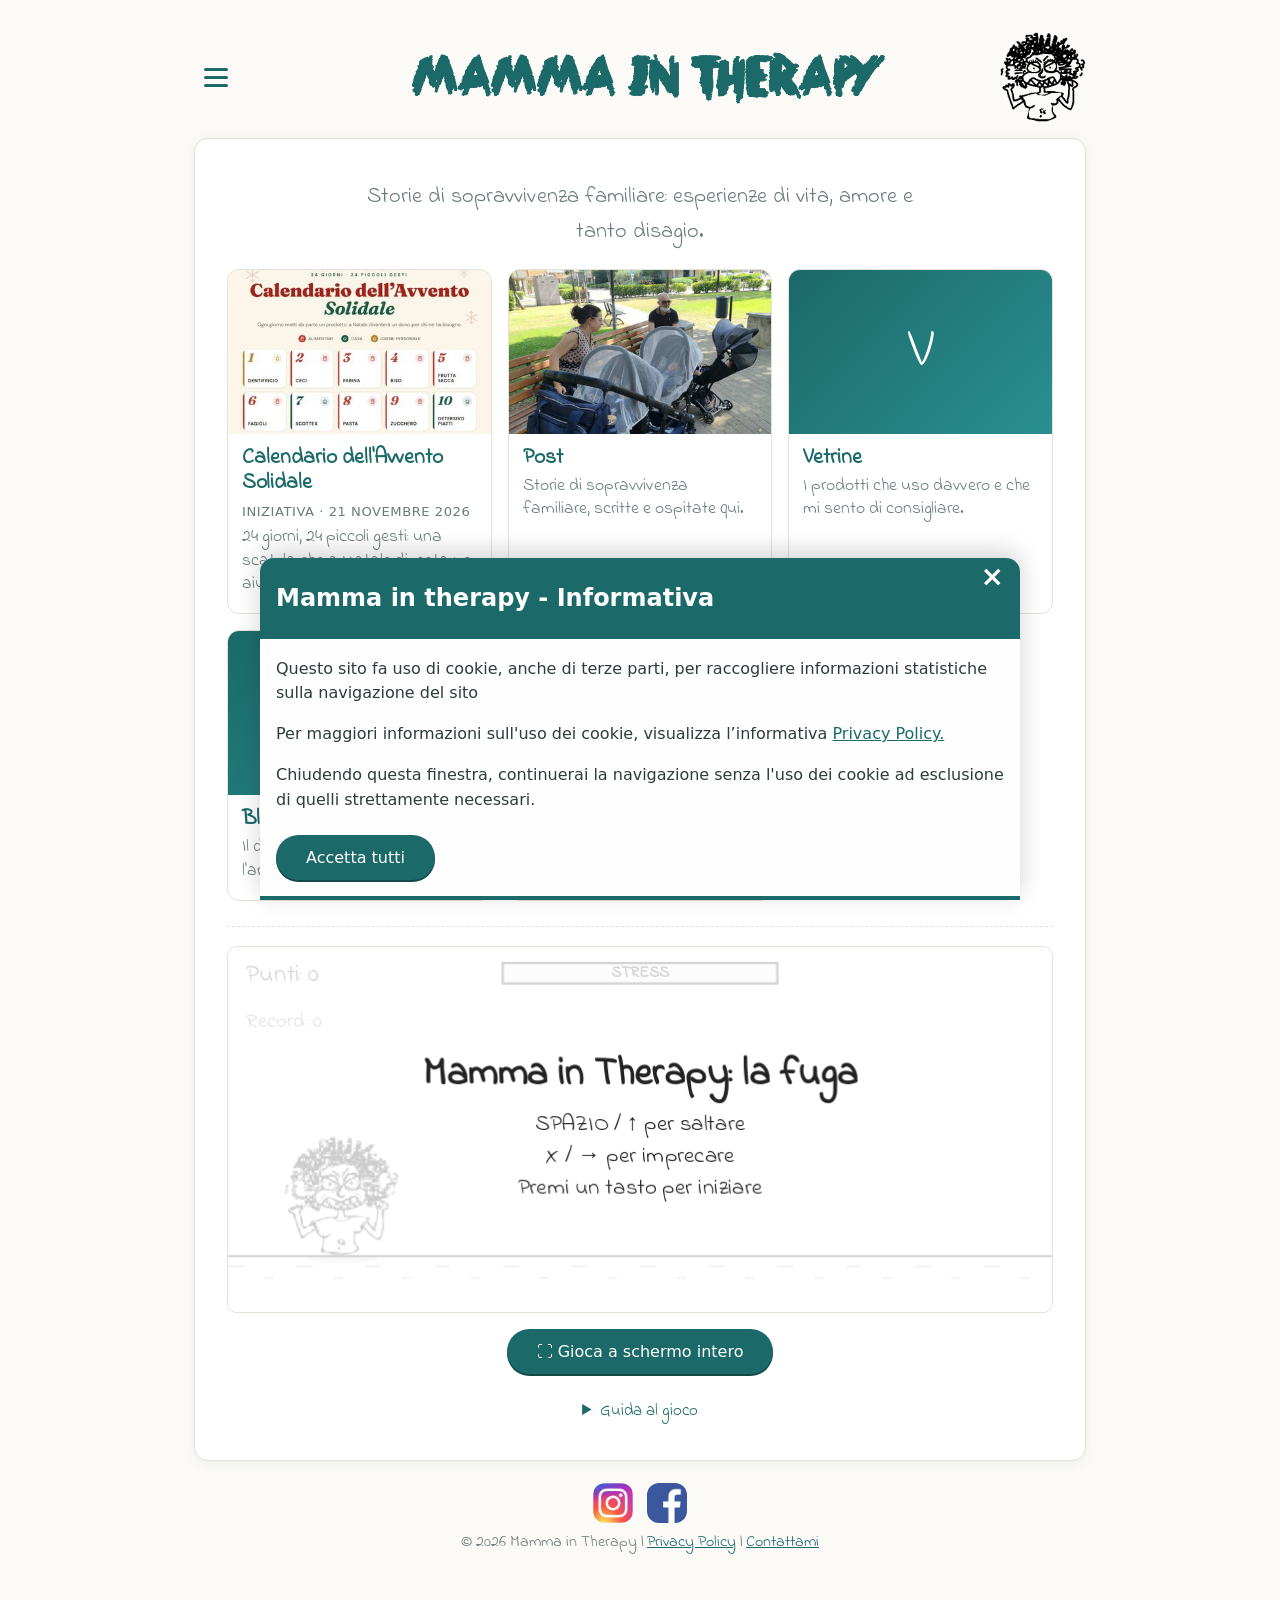
<file: index.html>
<!doctype html>

<html lang="it">
<head>
  <meta charset="utf-8">
  <meta name="viewport" content="width=device-width, initial-scale=1">

  <title>mammaintherapy - Home Page</title>
  <meta name="description" content="Storie di sopravvivenza familiare: esperienze di vita, amore e tanto disagio">
  <meta name="author" content="Beatrice Santucci">
  <meta name="theme-color" content="#1b6969">

  <meta property="og:title" content="mammaintherapy - Home Page">
  <meta property="og:type" content="website">
  <meta property="og:url" content="https://mammaintherapy.it/">
  <meta property="og:description" content="Storie di sopravvivenza familiare: esperienze di vita, amore e tanto disagio">
  <meta property="og:image" content="https://mammaintherapy.it/img/logo-250.png">

  <link rel="icon" href="/favicon.ico">

  <link rel="preconnect" href="https://fonts.googleapis.com">
  <link rel="preconnect" href="https://fonts.gstatic.com" crossorigin>
  <link rel="preload" href="css/ThinkNothing.woff2" as="font" type="font/woff2" crossorigin>
  <link href="https://fonts.googleapis.com/css2?family=Indie+Flower&amp;display=swap" rel="stylesheet">
  <link href="css/style.css" rel="stylesheet">
  <script src="js/mit.js" defer></script>
  <script src="js/game_v3.js" defer></script>
</head>
<body>

<div class="wrapper homepage">
  <header class="main-head">
    <nav class="main-nav" aria-label="Menu principale">
      <details class="menu">
        <summary aria-label="Apri il menu" title="Menu"><span class="menu-icon"></span></summary>
        <ul class="menu-list">
          <li><a href="/" aria-current="page">Home</a></li>
          <li><a href="/vetrine.html">Vetrine</a></li>
          <li><a href="https://blog.mammaintherapy.it/">Blog</a></li>
          <li><a href="/post.html">Post</a></li>
          <li><a href="/iniziative.html">Iniziative</a></li>
          <li><a href="/about-me.html">About me</a></li>
        </ul>
      </details>
    </nav>
    <h1><a href="/">MAMMA IN THERAPY</a></h1>
    <img class="head-logo" src="img/logo-250.png" width="86" height="90" alt="Logo Mamma in therapy">
  </header>

  <main class="content">
    <p class="lead section-intro">Storie di sopravvivenza familiare: esperienze di vita, amore e tanto disagio.</p>

    <ul class="cards">
      <li>
      <a class="card" href="/articles/20261121_calendario_avvento.html">
        <img class="card-cover" src="img/articles/20261121_calendario_avvento-400.jpg" width="400" height="250" alt="Calendario dell'Avvento Solidale" loading="lazy">
        <div class="card-body">
          <h3 class="card-title">Calendario dell'Avvento Solidale</h3>
        <p class="card-meta">Iniziativa · 21 Novembre 2026</p>
          <p class="card-text">24 giorni, 24 piccoli gesti: una scatola che a Natale diventa un aiuto concreto.</p>
        </div>
      </a>
      </li>
      <li>
      <a class="card" href="/post.html">
        <img class="card-cover" src="img/articles/i-nuovi-noi-400.jpg" width="400" height="250" alt="I nuovi Noi" loading="lazy">
        <div class="card-body">
          <h3 class="card-title">Post</h3>
          <p class="card-text">Storie di sopravvivenza familiare, scritte e ospitate qui.</p>
        </div>
      </a>
      </li>
      <li>
      <a class="card" href="/vetrine.html">
        <span class="card-cover card-cover--draw" aria-hidden="true">V</span>
        <div class="card-body">
          <h3 class="card-title">Vetrine</h3>
          <p class="card-text">I prodotti che uso davvero e che mi sento di consigliare.</p>
        </div>
      </a>
      </li>
      <li>
      <a class="card" href="https://blog.mammaintherapy.it/" rel="noopener" onclick="goToBlog(); return false;">
        <span class="card-cover card-cover--draw" aria-hidden="true">B</span>
        <div class="card-body">
          <h3 class="card-title">Blog</h3>
          <p class="card-text">Il diario completo, con tutto l'archivio degli anni passati.</p>
        </div>
      </a>
      </li>
      <li>
      <a class="card" href="/about-me.html">
        <img class="card-cover" src="img/articles/about-me-400.jpg" width="400" height="250" alt="Primo piano in bianco e nero degli occhi di Beatrice" loading="lazy">
        <div class="card-body">
          <h3 class="card-title">About me</h3>
          <p class="card-text">Chi sono, come è nato Mamma in Therapy e perché.</p>
        </div>
      </a>
      </li>
    </ul>

    <section class="game" aria-label="Il gioco di Mamma in Therapy">
      <div class="mit-game" id="mit-game">
        <canvas id="mit-runner" width="720" height="320"></canvas>
      </div>
      <p class="game-actions">
        <button type="button" class="button" id="mit-game-open">&#9974; Gioca a schermo intero</button>
      </p>
      <div class="mit-leaderboard" id="mit-lb" hidden>
        <h3 class="mit-lb-title">Classifica</h3>
        <form class="mit-lb-form" id="mit-lb-form" hidden>
          <p class="mit-lb-prompt" id="mit-lb-prompt">Sei in classifica!</p>
          <input type="text" id="mit-lb-nick" maxlength="16" autocomplete="off" placeholder="Il tuo nome" aria-label="Il tuo nome per la classifica">
          <button type="submit" class="button" id="mit-lb-save">Salva</button>
        </form>
        <p class="mit-lb-status" id="mit-lb-status" role="status" aria-live="polite"></p>
        <ol class="mit-lb-list" id="mit-lb-list"></ol>
      </div>
      <details class="game-help">
        <summary>Guida al gioco</summary>
        <p>
          Da fermi: un tasto qualsiasi (o un tocco) per iniziare.<br>
          <strong>SPAZIO</strong> o <strong>&#8593;</strong> per saltare,
          <strong>X</strong> o <strong>&#8594;</strong> per imprecare e abbattere i cartelli
          degli scioperi.<br>
          Da telefono: tocca a sinistra per saltare, a destra per imprecare; a schermo
          intero compaiono i due pulsanti <strong>SALTA</strong> e <strong>IMPRECA</strong>.<br>
          In alto a destra ci sono sempre il tasto di <strong>pausa</strong> (da tastiera
          <strong>P</strong>), che permette di riprendere o uscire, e, a schermo intero,
          quello per tornare alla pagina.
        </p>
        <p>
          Ogni guaio addosso alza la barra dello <strong>stress</strong>: a 100 la partita
          finisce. Virus e stafilococco ti fanno ammalare e per dieci secondi non si salta.
          Ogni trenta secondi arrivano quindici secondi di <strong>ferie</strong>: cocktail,
          birra e libri abbassano lo stress, ma attenzione alla nuvola di pioggia.
        </p>
      </details>
    </section>
  </main>

  <footer class="main-footer">
    <p class="social">
      <a href="https://www.instagram.com/mammaintherapy/" aria-label="Mamma in Therapy su Instagram"><img src="img/instagram.jpeg" width="40" height="40" alt="" loading="lazy"></a>
      <a href="https://www.facebook.com/MammainTherapy" aria-label="Mamma in Therapy su Facebook"><img src="img/logo_fb.png" width="40" height="40" alt="" loading="lazy"></a>
    </p>
    <p>&copy; 2026 Mamma in Therapy | <a href="https://blog.mammaintherapy.it/p/privacy-policy-semplificata.html" title="Privacy Policy."> Privacy Policy</a> | <a href="mailto:info@mammaintherapy.it">Contattami</a></p>
  </footer>
</div>

<script>
function goToBlog(){
	gaSendEvent("link","goToBlog","goToBlog");
	window.location.href='https://blog.mammaintherapy.it/';
}
</script>

<!-- Classifica del gioco: legge/scrive su api/score.php (file JSON lato server).
     Se PHP non risponde (es. server locale senza PHP) il pannello resta nascosto. -->
<script>
(function () {
	var API = 'api/score.php';
	var panel = document.getElementById('mit-lb');
	var list = document.getElementById('mit-lb-list');
	var form = document.getElementById('mit-lb-form');
	var nickInput = document.getElementById('mit-lb-nick');
	var statusEl = document.getElementById('mit-lb-status');
	var promptEl = document.getElementById('mit-lb-prompt');
	var canvas = document.getElementById('mit-runner');
	if (!panel || !list || !form || !canvas) return;

	var board = [];     // ultima classifica nota
	var pending = null; // { score, durationMs } in attesa del nickname

	function render() {
		list.innerHTML = '';
		board.forEach(function (row) {
			var li = document.createElement('li');
			var name = document.createElement('span');
			name.className = 'mit-lb-name';
			name.textContent = row.n;            // textContent: nessuna iniezione di HTML
			var pts = document.createElement('span');
			pts.className = 'mit-lb-pts';
			pts.textContent = row.p;
			li.appendChild(name); li.appendChild(pts);
			list.appendChild(li);
		});
	}

	function loadBoard() {
		fetch(API, { headers: { 'Accept': 'application/json' } })
			.then(function (r) { return r.ok ? r.json() : null; })
			.then(function (d) {
				if (!d || !d.ok || !Array.isArray(d.top)) return; // PHP assente: pannello nascosto
				board = d.top; render(); panel.hidden = false;
			})
			.catch(function () {});
	}

	// Il punteggio puo' entrare tra i primi 10? Controllo lasco: l'arbitro e' il server.
	function qualifies(score) {
		if (!score || score <= 0) return false;
		if (board.length < 10) return true;
		var min = board.reduce(function (m, r) { return Math.min(m, r.p); }, Infinity);
		return score > min;
	}

	canvas.addEventListener('mit:gameover', function (e) {
		var d = e.detail || {};
		if (panel.hidden || !qualifies(d.score)) { form.hidden = true; return; }
		pending = { score: d.score, durationMs: d.durationMs };
		promptEl.textContent = d.isRecord
			? 'Nuovo record: ' + d.score + ' punti! Entra in classifica:'
			: 'Sei in classifica con ' + d.score + ' punti!';
		try { nickInput.value = localStorage.getItem('mit_lb_nick') || ''; } catch (err) {}
		statusEl.textContent = '';
		form.hidden = false;
		nickInput.focus();
	});

	form.addEventListener('submit', function (e) {
		e.preventDefault();
		if (!pending) return;
		var nick = (nickInput.value || '').trim().slice(0, 16);
		try { if (nick) localStorage.setItem('mit_lb_nick', nick); } catch (err) {}
		var save = document.getElementById('mit-lb-save');
		save.disabled = true; statusEl.textContent = 'Salvataggio…';
		fetch(API, {
			method: 'POST',
			headers: { 'Content-Type': 'application/json' },
			body: JSON.stringify({ nickname: nick, punti: pending.score, durata_ms: pending.durationMs })
		})
			.then(function (r) { return r.json().then(function (d) { return { ok: r.ok, d: d }; }); })
			.then(function (res) {
				save.disabled = false;
				if (!res.ok || !res.d || !res.d.ok) {
					statusEl.textContent = (res.d && res.d.error) ? res.d.error : 'Non salvato, riprova.';
					return;
				}
				board = res.d.top; render();
				form.hidden = true; pending = null;
				statusEl.textContent = res.d.rank ? 'In classifica, posizione ' + res.d.rank + '!' : 'Punteggio registrato.';
			})
			.catch(function () { save.disabled = false; statusEl.textContent = 'Rete non disponibile, riprova.'; });
	});

	loadBoard();
})();
</script>

</body>
</html>
</file>
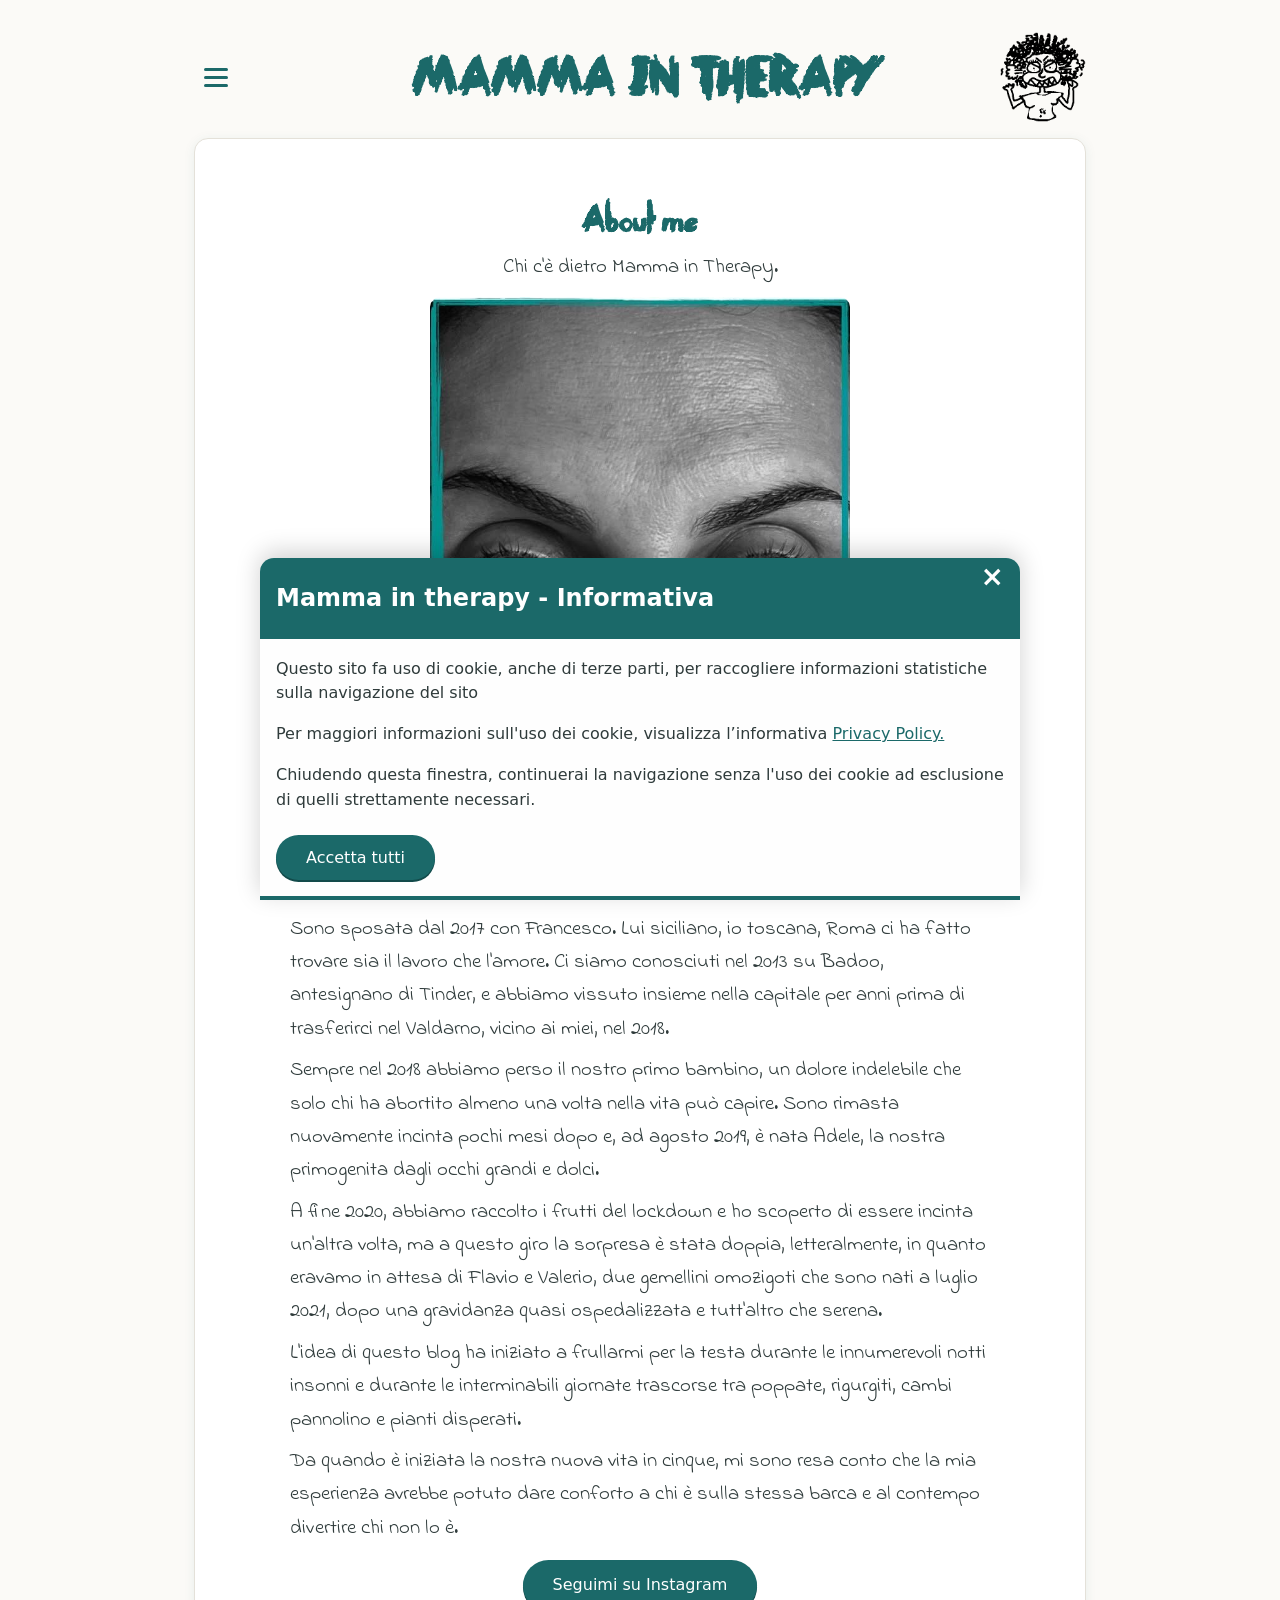
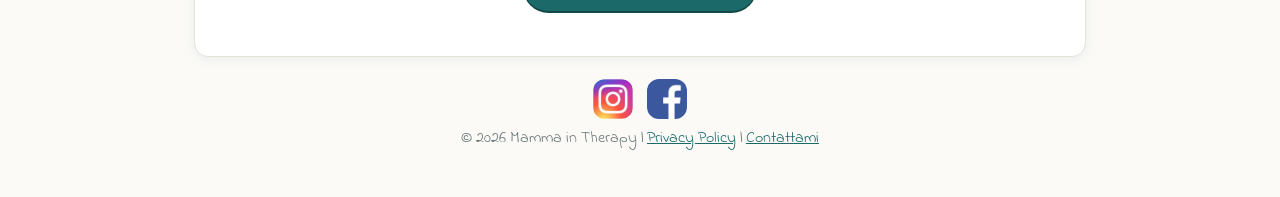
<file: about-me.html>
<!doctype html>

<html lang="it">
<head>
  <meta charset="utf-8">
  <meta name="viewport" content="width=device-width, initial-scale=1">

  <title>mammaintherapy - About me</title>
  <meta name="description" content="Chi c'è dietro Mamma in Therapy">
  <meta name="author" content="Beatrice Santucci">
  <meta name="theme-color" content="#1b6969">

  <meta property="og:title" content="mammaintherapy - About me">
  <meta property="og:type" content="website">
  <meta property="og:url" content="https://mammaintherapy.it/about-me.html">
  <meta property="og:description" content="Chi c'è dietro Mamma in Therapy">
  <meta property="og:image" content="https://mammaintherapy.it/img/logo-250.png">

  <link rel="icon" href="/favicon.ico">

  <link rel="preconnect" href="https://fonts.googleapis.com">
  <link rel="preconnect" href="https://fonts.gstatic.com" crossorigin>
  <link rel="preload" href="css/ThinkNothing.woff2" as="font" type="font/woff2" crossorigin>
  <link href="https://fonts.googleapis.com/css2?family=Indie+Flower&amp;display=swap" rel="stylesheet">
  <link href="css/style.css" rel="stylesheet">
  <script src="js/mit.js" defer></script>
</head>
<body>

<div class="wrapper homepage">
  <header class="main-head">
    <nav class="main-nav" aria-label="Menu principale">
      <details class="menu">
        <summary aria-label="Apri il menu" title="Menu"><span class="menu-icon"></span></summary>
        <ul class="menu-list">
          <li><a href="/">Home</a></li>
          <li><a href="/vetrine.html">Vetrine</a></li>
          <li><a href="https://blog.mammaintherapy.it/">Blog</a></li>
          <li><a href="/post.html">Post</a></li>
          <li><a href="/iniziative.html">Iniziative</a></li>
          <li><a href="/about-me.html" aria-current="page">About me</a></li>
        </ul>
      </details>
    </nav>
    <h1><a href="/">MAMMA IN THERAPY</a></h1>
    <img class="head-logo" src="img/logo-250.png" width="86" height="90" alt="Logo Mamma in therapy">
  </header>

  <main class="content article">
    <h2 class="article-title">About me</h2>
    <p class="article-subtitle">Chi c&apos;&egrave; dietro Mamma in Therapy.</p>

    <img class="article-image article-image--portrait" src="img/articles/about-me-800.jpg" width="674" height="683" alt="Primo piano in bianco e nero degli occhi di Beatrice, con una cornice verde acqua">

    <div class="article-body">
      <p>Mi chiamo Beatrice. Lavoro da dieci anni nel mondo dell&apos;europrogettazione. Avete
      presente quella roba che ora va tanto di moda e che consiste nel chiedere e
      (auspicabilmente) ottenere soldi dall&apos;Europa? Ecco, quella. Solo che i pi&ugrave; pensano,
      una volta ottenuti i soldi, di poter spendere i soldi come gli pare e che l&apos;Europa si
      volti dall&apos;altra parte come se niente fosse, ma questo &egrave; un altro film.</p>

      <p>Sono sposata dal 2017 con Francesco. Lui siciliano, io toscana, Roma ci ha fatto
      trovare sia il lavoro che l&apos;amore. Ci siamo conosciuti nel 2013 su Badoo, antesignano
      di Tinder, e abbiamo vissuto insieme nella capitale per anni prima di trasferirci nel
      Valdarno, vicino ai miei, nel 2018.</p>

      <p>Sempre nel 2018 abbiamo perso il nostro primo bambino, un dolore indelebile che solo
      chi ha abortito almeno una volta nella vita pu&ograve; capire. Sono rimasta nuovamente incinta
      pochi mesi dopo e, ad agosto 2019, &egrave; nata Adele, la nostra primogenita dagli occhi
      grandi e dolci.</p>

      <p>A fine 2020, abbiamo raccolto i frutti del lockdown e ho scoperto di essere incinta
      un&apos;altra volta, ma a questo giro la sorpresa &egrave; stata doppia, letteralmente, in quanto
      eravamo in attesa di Flavio e Valerio, due gemellini omozigoti che sono nati a luglio
      2021, dopo una gravidanza quasi ospedalizzata e tutt&apos;altro che serena.</p>

      <p>L&apos;idea di questo blog ha iniziato a frullarmi per la testa durante le innumerevoli
      notti insonni e durante le interminabili giornate trascorse tra poppate, rigurgiti,
      cambi pannolino e pianti disperati.</p>

      <p>Da quando &egrave; iniziata la nostra nuova vita in cinque, mi sono resa conto che la mia
      esperienza avrebbe potuto dare conforto a chi &egrave; sulla stessa barca e al contempo
      divertire chi non lo &egrave;.</p>
    </div>

    <p><a class="button" href="https://www.instagram.com/mammaintherapy/" rel="noopener">Seguimi su Instagram</a></p>
  </main>

  <footer class="main-footer">
    <p class="social">
      <a href="https://www.instagram.com/mammaintherapy/" aria-label="Mamma in Therapy su Instagram"><img src="img/instagram.jpeg" width="40" height="40" alt="" loading="lazy"></a>
      <a href="https://www.facebook.com/MammainTherapy" aria-label="Mamma in Therapy su Facebook"><img src="img/logo_fb.png" width="40" height="40" alt="" loading="lazy"></a>
    </p>
    <p>&copy; 2026 Mamma in Therapy | <a href="https://blog.mammaintherapy.it/p/privacy-policy-semplificata.html" title="Privacy Policy."> Privacy Policy</a> | <a href="mailto:info@mammaintherapy.it">Contattami</a></p>
  </footer>
</div>

</body>
</html>
</file>
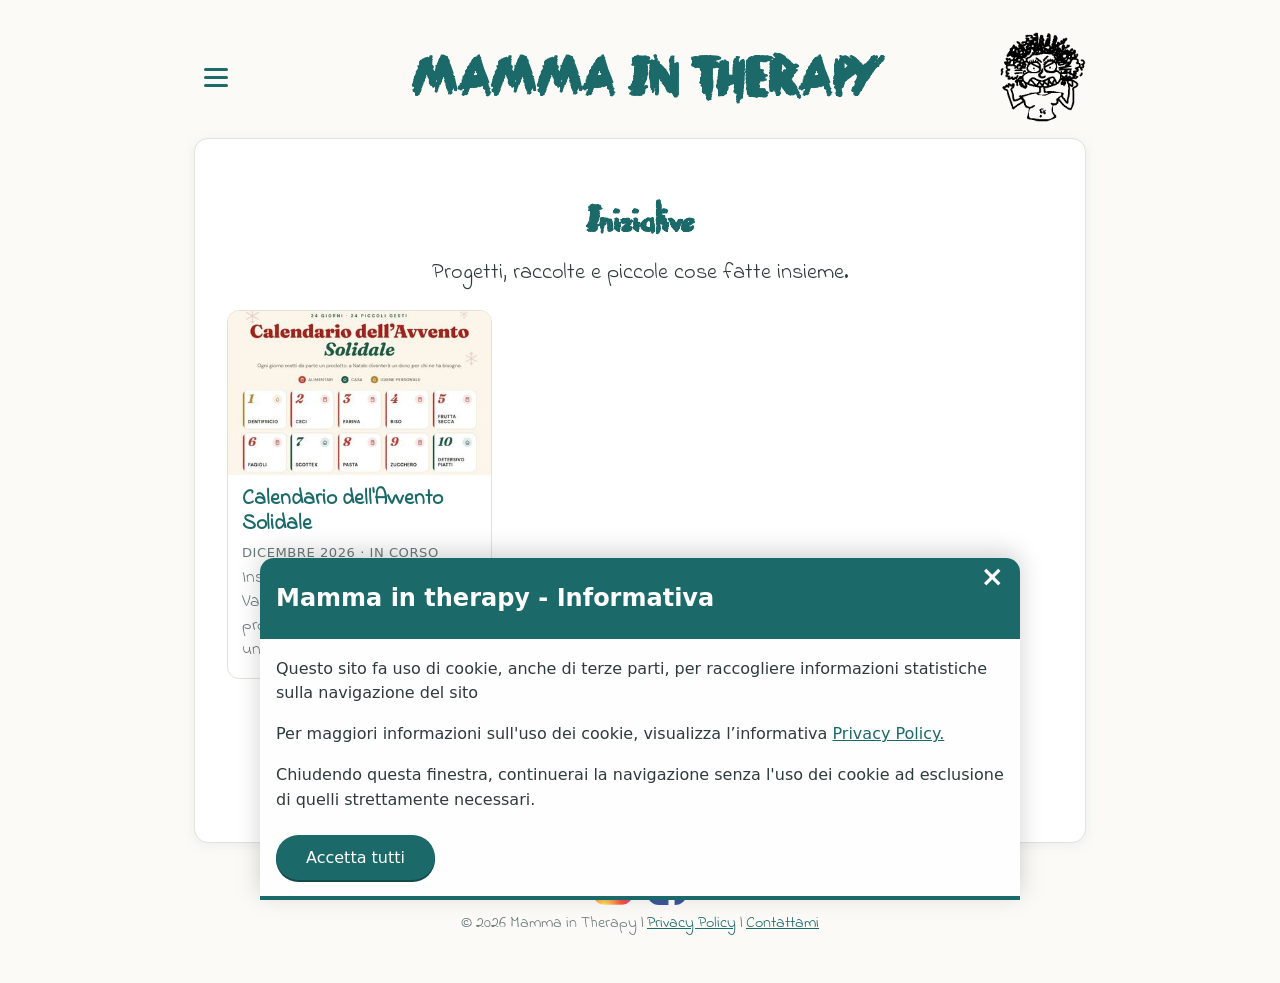
<file: iniziative.html>
<!doctype html>

<html lang="it">
<head>
  <meta charset="utf-8">
  <meta name="viewport" content="width=device-width, initial-scale=1">

  <title>mammaintherapy - Iniziative</title>
  <meta name="description" content="Le iniziative di Mamma in Therapy: progetti e raccolte solidali">
  <meta name="author" content="Beatrice Santucci">
  <meta name="theme-color" content="#1b6969">

  <meta property="og:title" content="mammaintherapy - Iniziative">
  <meta property="og:type" content="website">
  <meta property="og:url" content="https://mammaintherapy.it/iniziative.html">
  <meta property="og:description" content="Le iniziative di Mamma in Therapy: progetti e raccolte solidali">
  <meta property="og:image" content="https://mammaintherapy.it/img/logo-250.png">

  <link rel="icon" href="/favicon.ico">

  <link rel="preconnect" href="https://fonts.googleapis.com">
  <link rel="preconnect" href="https://fonts.gstatic.com" crossorigin>
  <link rel="preload" href="css/ThinkNothing.woff2" as="font" type="font/woff2" crossorigin>
  <link href="https://fonts.googleapis.com/css2?family=Indie+Flower&amp;display=swap" rel="stylesheet">
  <link href="css/style.css" rel="stylesheet">
  <script src="js/mit.js" defer></script>
</head>
<body>

<div class="wrapper homepage">
  <header class="main-head">
    <nav class="main-nav" aria-label="Menu principale">
      <details class="menu">
        <summary aria-label="Apri il menu" title="Menu"><span class="menu-icon"></span></summary>
        <ul class="menu-list">
          <li><a href="/">Home</a></li>
          <li><a href="/vetrine.html">Vetrine</a></li>
          <li><a href="https://blog.mammaintherapy.it/">Blog</a></li>
          <li><a href="/post.html">Post</a></li>
          <li><a href="/iniziative.html" aria-current="page">Iniziative</a></li>
          <li><a href="/about-me.html">About me</a></li>
        </ul>
      </details>
    </nav>
    <h1><a href="/">MAMMA IN THERAPY</a></h1>
    <img class="head-logo" src="img/logo-250.png" width="86" height="90" alt="Logo Mamma in therapy">
  </header>

  <main class="content">
    <h2 class="article-title">Iniziative</h2>
    <p class="section-intro">Progetti, raccolte e piccole cose fatte insieme.</p>

    <ul class="cards">
      <li>
      <a class="card" href="/articles/20261121_calendario_avvento.html">
        <img class="card-cover" src="img/articles/20261121_calendario_avvento-400.jpg" width="400" height="250" alt="Calendario dell'Avvento Solidale" loading="lazy">
        <div class="card-body">
          <h3 class="card-title">Calendario dell'Avvento Solidale</h3>
        <p class="card-meta">Dicembre 2026 · in corso</p>
          <p class="card-text">Insieme a Caritas San Giovanni Valdarno: ogni giorno un prodotto nella scatola, a Natale un aiuto per chi ne ha bisogno.</p>
        </div>
      </a>
      </li>
    </ul>

    <p class="page-wip">Le prossime iniziative arrivano qui: pagina in costruzione.</p>
  </main>

  <footer class="main-footer">
    <p class="social">
      <a href="https://www.instagram.com/mammaintherapy/" aria-label="Mamma in Therapy su Instagram"><img src="img/instagram.jpeg" width="40" height="40" alt="" loading="lazy"></a>
      <a href="https://www.facebook.com/MammainTherapy" aria-label="Mamma in Therapy su Facebook"><img src="img/logo_fb.png" width="40" height="40" alt="" loading="lazy"></a>
    </p>
    <p>&copy; 2026 Mamma in Therapy | <a href="https://blog.mammaintherapy.it/p/privacy-policy-semplificata.html" title="Privacy Policy."> Privacy Policy</a> | <a href="mailto:info@mammaintherapy.it">Contattami</a></p>
  </footer>
</div>

</body>
</html>
</file>
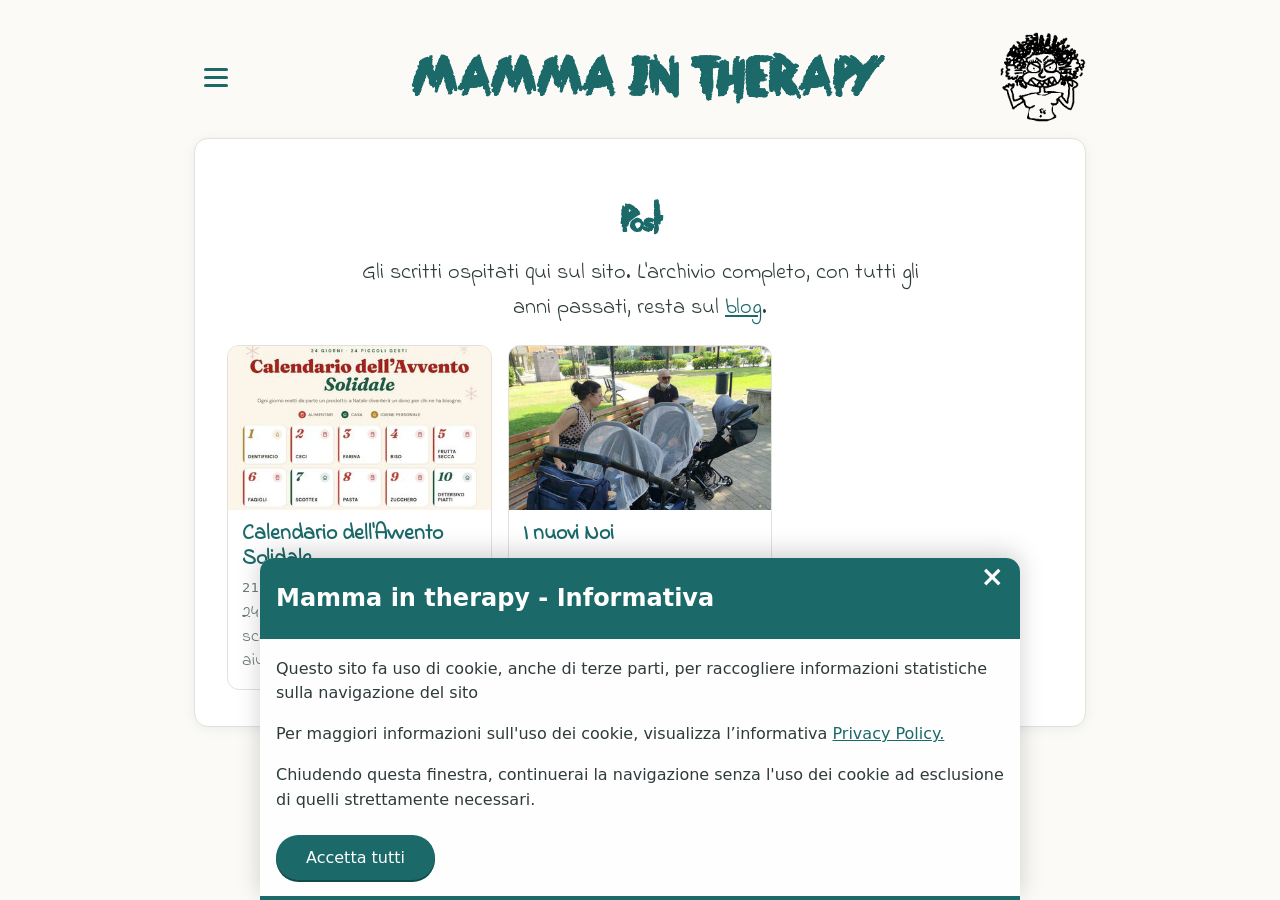
<file: post.html>
<!doctype html>

<html lang="it">
<head>
  <meta charset="utf-8">
  <meta name="viewport" content="width=device-width, initial-scale=1">

  <title>mammaintherapy - Post</title>
  <meta name="description" content="Tutti i post di Mamma in Therapy: storie di sopravvivenza familiare">
  <meta name="author" content="Beatrice Santucci">
  <meta name="theme-color" content="#1b6969">

  <meta property="og:title" content="mammaintherapy - Post">
  <meta property="og:type" content="website">
  <meta property="og:url" content="https://mammaintherapy.it/post.html">
  <meta property="og:description" content="Tutti i post di Mamma in Therapy: storie di sopravvivenza familiare">
  <meta property="og:image" content="https://mammaintherapy.it/img/logo-250.png">

  <link rel="icon" href="/favicon.ico">

  <link rel="preconnect" href="https://fonts.googleapis.com">
  <link rel="preconnect" href="https://fonts.gstatic.com" crossorigin>
  <link rel="preload" href="css/ThinkNothing.woff2" as="font" type="font/woff2" crossorigin>
  <link href="https://fonts.googleapis.com/css2?family=Indie+Flower&amp;display=swap" rel="stylesheet">
  <link href="css/style.css" rel="stylesheet">
  <script src="js/mit.js" defer></script>
</head>
<body>

<div class="wrapper homepage">
  <header class="main-head">
    <nav class="main-nav" aria-label="Menu principale">
      <details class="menu">
        <summary aria-label="Apri il menu" title="Menu"><span class="menu-icon"></span></summary>
        <ul class="menu-list">
          <li><a href="/">Home</a></li>
          <li><a href="/vetrine.html">Vetrine</a></li>
          <li><a href="https://blog.mammaintherapy.it/">Blog</a></li>
          <li><a href="/post.html" aria-current="page">Post</a></li>
          <li><a href="/iniziative.html">Iniziative</a></li>
          <li><a href="/about-me.html">About me</a></li>
        </ul>
      </details>
    </nav>
    <h1><a href="/">MAMMA IN THERAPY</a></h1>
    <img class="head-logo" src="img/logo-250.png" width="86" height="90" alt="Logo Mamma in therapy">
  </header>

  <main class="content">
    <h2 class="article-title">Post</h2>
    <p class="section-intro">Gli scritti ospitati qui sul sito. L&apos;archivio completo,
    con tutti gli anni passati, resta sul <a href="https://blog.mammaintherapy.it/">blog</a>.</p>

    <ul class="cards">
      <li>
      <a class="card" href="/articles/20261121_calendario_avvento.html">
        <img class="card-cover" src="img/articles/20261121_calendario_avvento-400.jpg" width="400" height="250" alt="Calendario dell'Avvento Solidale" loading="lazy">
        <div class="card-body">
          <h3 class="card-title">Calendario dell'Avvento Solidale</h3>
        <p class="card-meta">21 Novembre 2026</p>
          <p class="card-text">24 giorni, 24 piccoli gesti: una scatola che a Natale diventa un aiuto concreto.</p>
        </div>
      </a>
      </li>
      <li>
      <a class="card" href="/articles/i-nuovi-noi.html">
        <img class="card-cover" src="img/articles/i-nuovi-noi-400.jpg" width="400" height="250" alt="I nuovi Noi" loading="lazy">
        <div class="card-body">
          <h3 class="card-title">I nuovi Noi</h3>
        <p class="card-meta">21 Novembre 2021</p>
          <p class="card-text">Un po' assonnati, un po' ingombranti, parecchio felici.</p>
        </div>
      </a>
      </li>
    </ul>
  </main>

  <footer class="main-footer">
    <p class="social">
      <a href="https://www.instagram.com/mammaintherapy/" aria-label="Mamma in Therapy su Instagram"><img src="img/instagram.jpeg" width="40" height="40" alt="" loading="lazy"></a>
      <a href="https://www.facebook.com/MammainTherapy" aria-label="Mamma in Therapy su Facebook"><img src="img/logo_fb.png" width="40" height="40" alt="" loading="lazy"></a>
    </p>
    <p>&copy; 2026 Mamma in Therapy | <a href="https://blog.mammaintherapy.it/p/privacy-policy-semplificata.html" title="Privacy Policy."> Privacy Policy</a> | <a href="mailto:info@mammaintherapy.it">Contattami</a></p>
  </footer>
</div>

</body>
</html>
</file>
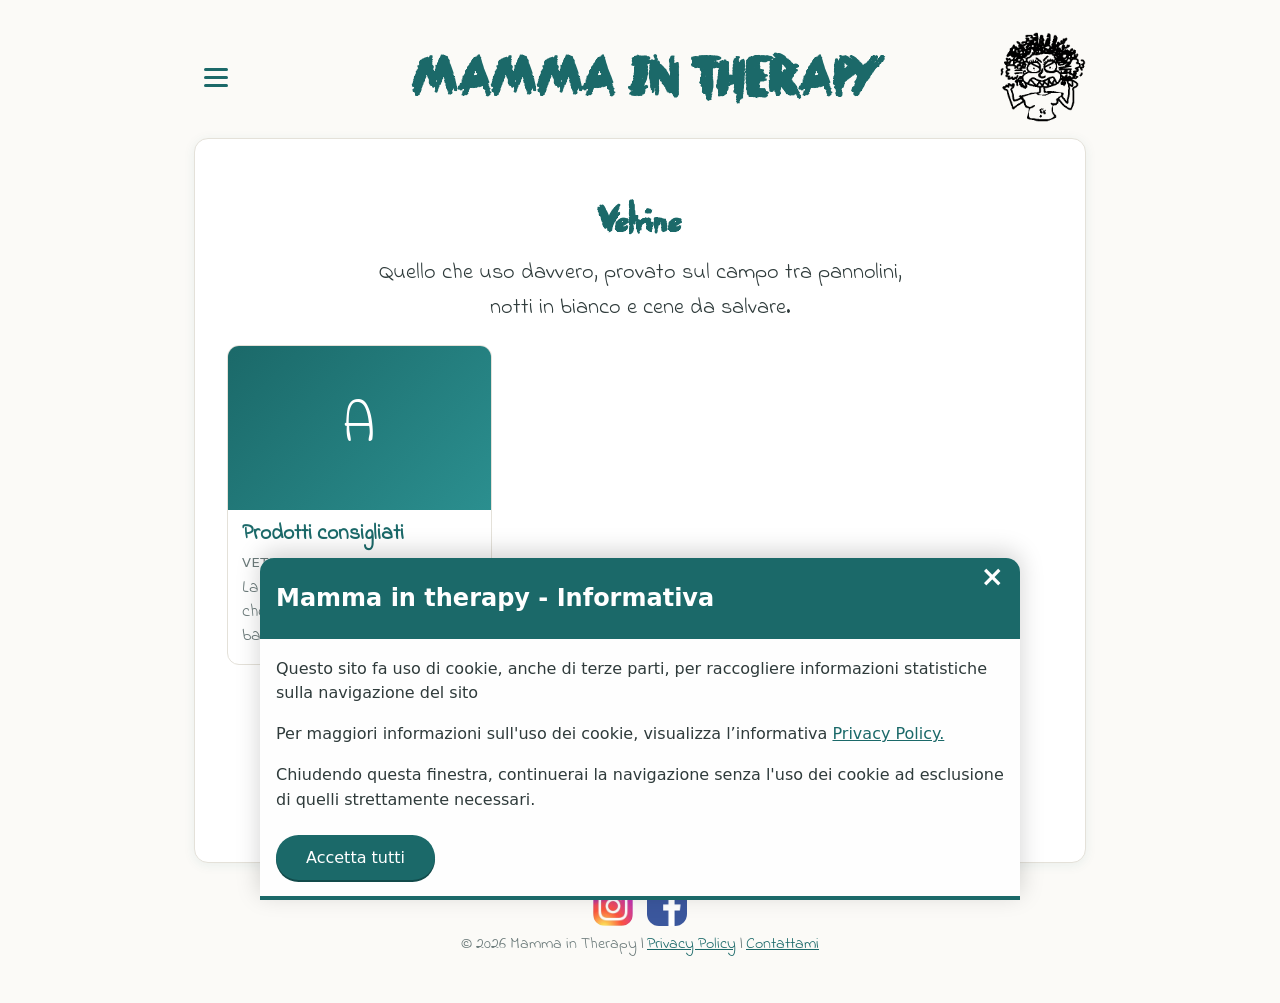
<file: vetrine.html>
<!doctype html>

<html lang="it">
<head>
  <meta charset="utf-8">
  <meta name="viewport" content="width=device-width, initial-scale=1">

  <title>mammaintherapy - Vetrine</title>
  <meta name="description" content="Le vetrine di Mamma in Therapy: i prodotti che uso davvero e che consiglio">
  <meta name="author" content="Beatrice Santucci">
  <meta name="theme-color" content="#1b6969">

  <meta property="og:title" content="mammaintherapy - Vetrine">
  <meta property="og:type" content="website">
  <meta property="og:url" content="https://mammaintherapy.it/vetrine.html">
  <meta property="og:description" content="Le vetrine di Mamma in Therapy: i prodotti che uso davvero e che consiglio">
  <meta property="og:image" content="https://mammaintherapy.it/img/logo-250.png">

  <link rel="icon" href="/favicon.ico">

  <link rel="preconnect" href="https://fonts.googleapis.com">
  <link rel="preconnect" href="https://fonts.gstatic.com" crossorigin>
  <link rel="preload" href="css/ThinkNothing.woff2" as="font" type="font/woff2" crossorigin>
  <link href="https://fonts.googleapis.com/css2?family=Indie+Flower&amp;display=swap" rel="stylesheet">
  <link href="css/style.css" rel="stylesheet">
  <script src="js/mit.js" defer></script>
</head>
<body>

<div class="wrapper homepage">
  <header class="main-head">
    <nav class="main-nav" aria-label="Menu principale">
      <details class="menu">
        <summary aria-label="Apri il menu" title="Menu"><span class="menu-icon"></span></summary>
        <ul class="menu-list">
          <li><a href="/">Home</a></li>
          <li><a href="/vetrine.html" aria-current="page">Vetrine</a></li>
          <li><a href="https://blog.mammaintherapy.it/">Blog</a></li>
          <li><a href="/post.html">Post</a></li>
          <li><a href="/iniziative.html">Iniziative</a></li>
          <li><a href="/about-me.html">About me</a></li>
        </ul>
      </details>
    </nav>
    <h1><a href="/">MAMMA IN THERAPY</a></h1>
    <img class="head-logo" src="img/logo-250.png" width="86" height="90" alt="Logo Mamma in therapy">
  </header>

  <main class="content">
    <h2 class="article-title">Vetrine</h2>
    <p class="section-intro">Quello che uso davvero, provato sul campo tra pannolini,
    notti in bianco e cene da salvare.</p>

    <ul class="cards">
      <li>
      <a class="card" href="https://blog.mammaintherapy.it/p/prodotti-consigliati.html" rel="noopener">
        <span class="card-cover card-cover--draw" aria-hidden="true">A</span>
        <div class="card-body">
          <h3 class="card-title">Prodotti consigliati</h3>
        <p class="card-meta">Vetrina Amazon</p>
          <p class="card-text">La vetrina Amazon con quello che uso tutti i giorni: casa, bambini, sopravvivenza.</p>
        </div>
      </a>
      </li>
    </ul>

    <p class="page-wip">Le altre vetrine (libri, giochi, regali) sono in arrivo:
    pagina in costruzione.</p>
  </main>

  <footer class="main-footer">
    <p class="social">
      <a href="https://www.instagram.com/mammaintherapy/" aria-label="Mamma in Therapy su Instagram"><img src="img/instagram.jpeg" width="40" height="40" alt="" loading="lazy"></a>
      <a href="https://www.facebook.com/MammainTherapy" aria-label="Mamma in Therapy su Facebook"><img src="img/logo_fb.png" width="40" height="40" alt="" loading="lazy"></a>
    </p>
    <p>&copy; 2026 Mamma in Therapy | <a href="https://blog.mammaintherapy.it/p/privacy-policy-semplificata.html" title="Privacy Policy."> Privacy Policy</a> | <a href="mailto:info@mammaintherapy.it">Contattami</a></p>
  </footer>
</div>

</body>
</html>
</file>
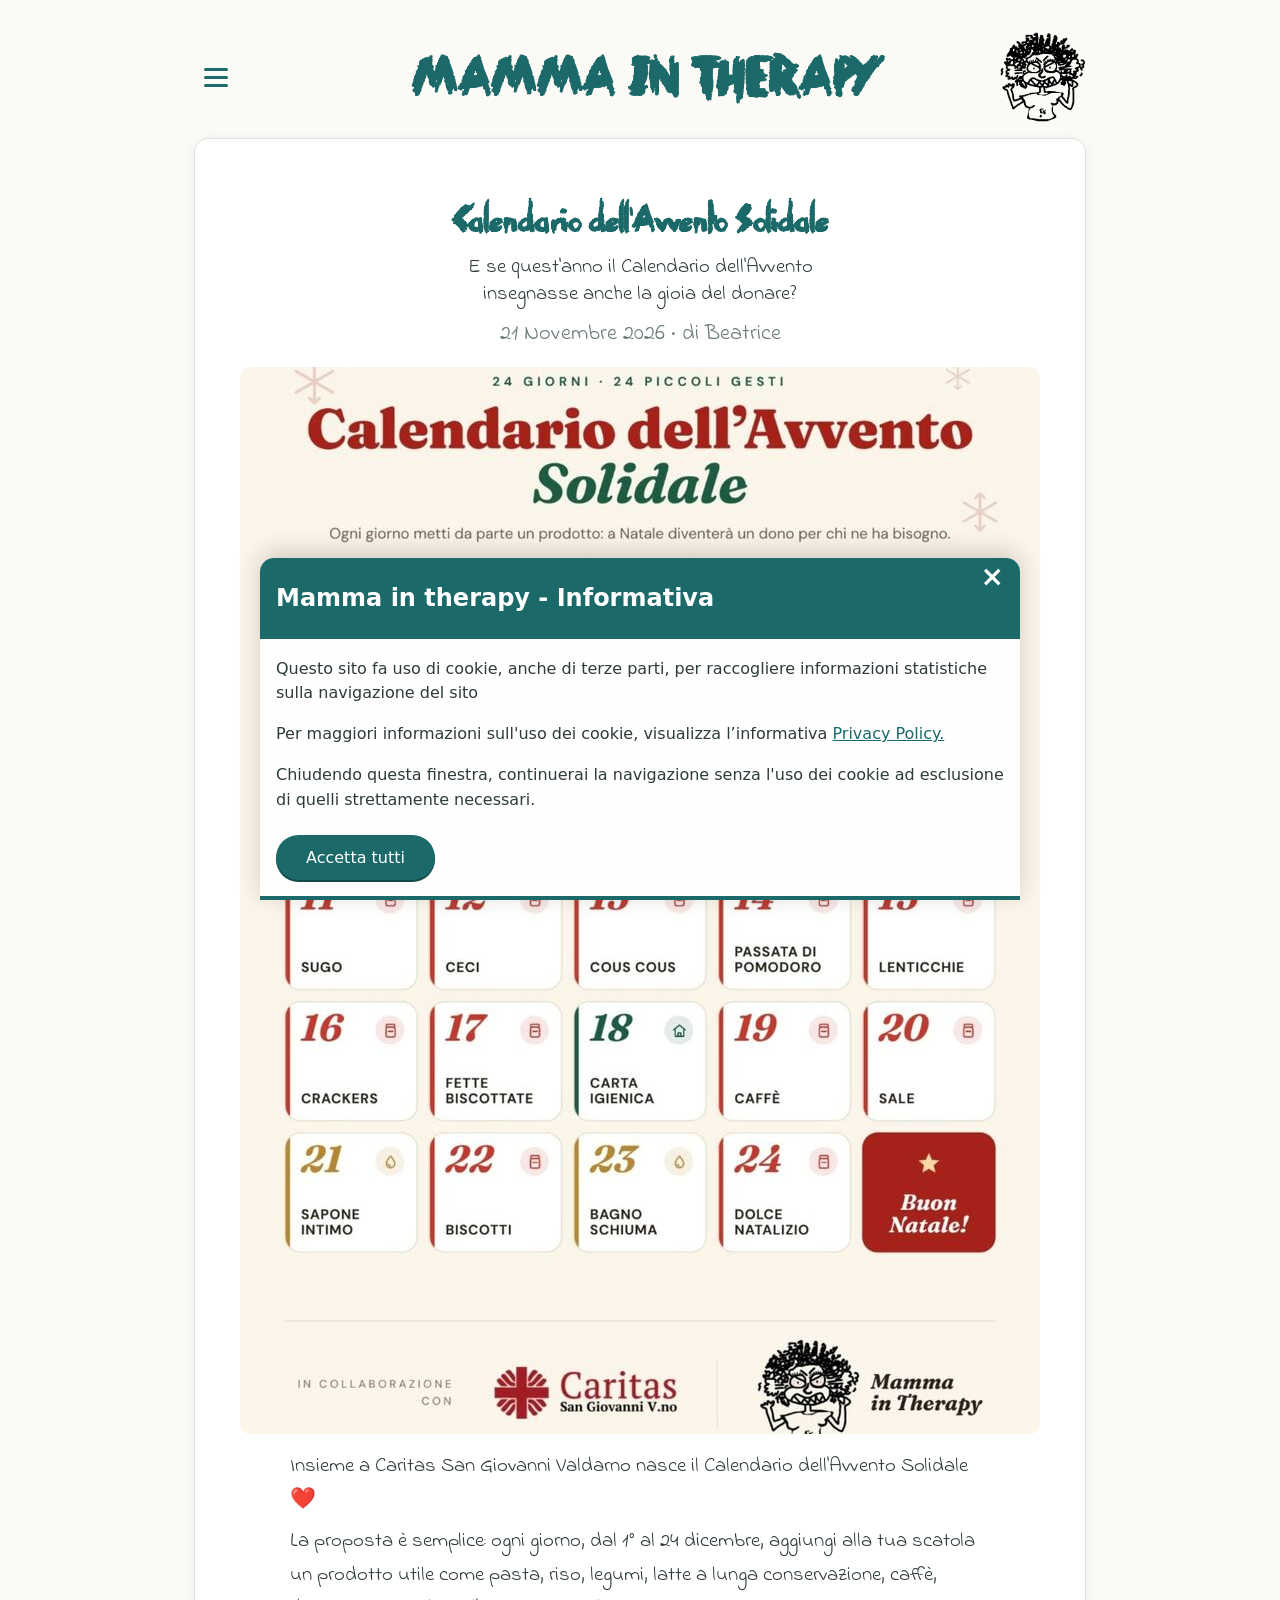
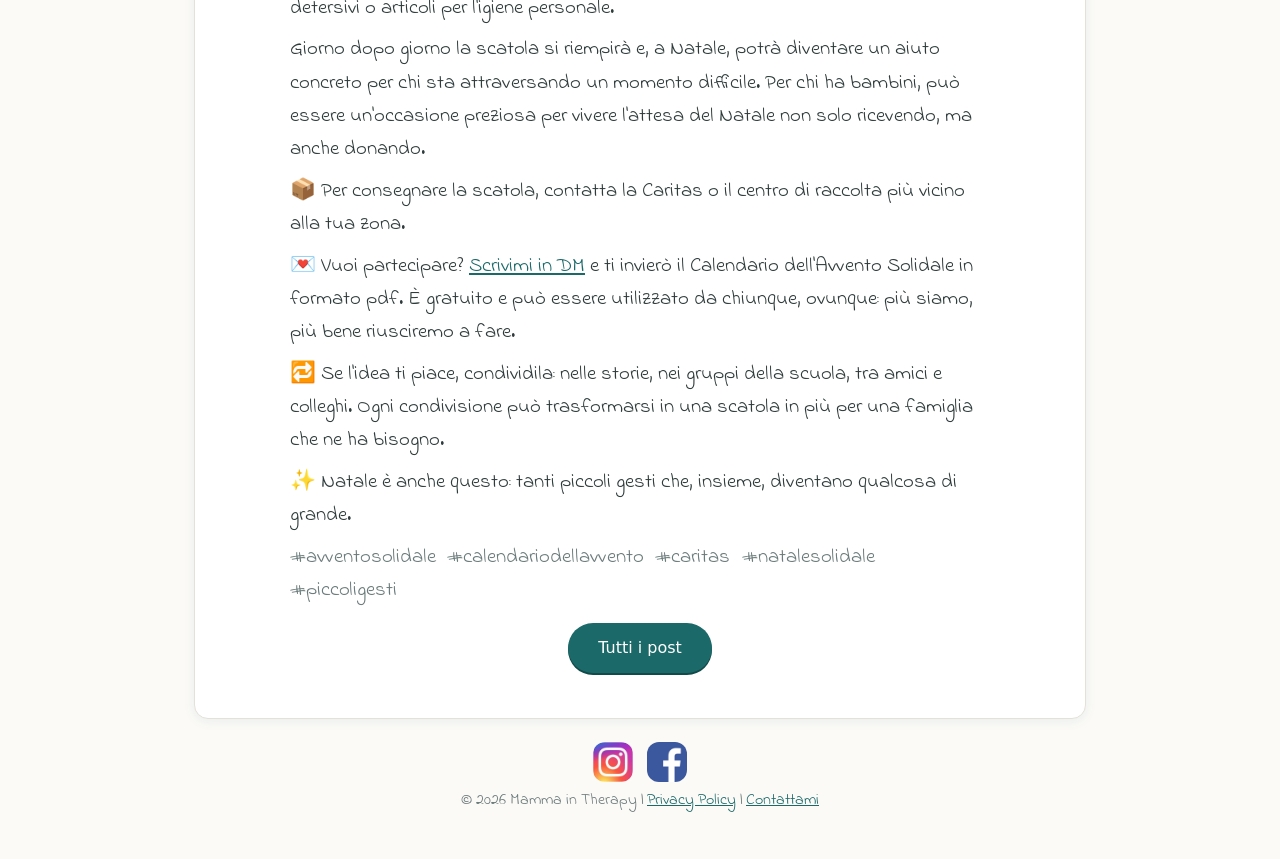
<file: articles/20261121_calendario_avvento.html>
<!doctype html>

<html lang="it">
<head>
  <meta charset="utf-8">
  <meta name="viewport" content="width=device-width, initial-scale=1">

  <title>mammaintherapy - Calendario dell&apos;Avvento Solidale</title>
  <meta name="description" content="24 giorni, 24 piccoli gesti: il Calendario dell’Avvento Solidale con Caritas San Giovanni Valdarno">
  <meta name="author" content="Beatrice Santucci">
  <meta name="theme-color" content="#1b6969">

  <meta property="og:title" content="mammaintherapy - Calendario dell&apos;Avvento Solidale">
  <meta property="og:type" content="website">
  <meta property="og:url" content="https://mammaintherapy.it/articles/20261121_calendario_avvento.html">
  <meta property="og:description" content="24 giorni, 24 piccoli gesti: il Calendario dell’Avvento Solidale con Caritas San Giovanni Valdarno">
  <meta property="og:image" content="https://mammaintherapy.it/img/logo-250.png">

  <link rel="icon" href="/favicon.ico">

  <link rel="preconnect" href="https://fonts.googleapis.com">
  <link rel="preconnect" href="https://fonts.gstatic.com" crossorigin>
  <link rel="preload" href="../css/ThinkNothing.woff2" as="font" type="font/woff2" crossorigin>
  <link href="https://fonts.googleapis.com/css2?family=Indie+Flower&amp;display=swap" rel="stylesheet">
  <link href="../css/style.css" rel="stylesheet">
  <script src="../js/mit.js" defer></script>
</head>
<body>

<div class="wrapper homepage">
  <header class="main-head">
    <nav class="main-nav" aria-label="Menu principale">
      <details class="menu">
        <summary aria-label="Apri il menu" title="Menu"><span class="menu-icon"></span></summary>
        <ul class="menu-list">
          <li><a href="/">Home</a></li>
          <li><a href="/vetrine.html">Vetrine</a></li>
          <li><a href="https://blog.mammaintherapy.it/">Blog</a></li>
          <li><a href="/post.html" aria-current="page">Post</a></li>
          <li><a href="/iniziative.html">Iniziative</a></li>
          <li><a href="/about-me.html">About me</a></li>
        </ul>
      </details>
    </nav>
    <h1><a href="../">MAMMA IN THERAPY</a></h1>
    <img class="head-logo" src="../img/logo-250.png" width="86" height="90" alt="Logo Mamma in therapy">
  </header>

  <article class="content article">
    <h2 class="article-title">Calendario dell&apos;Avvento Solidale</h2>
    <p class="article-subtitle">E se quest&apos;anno il Calendario dell&apos;Avvento insegnasse anche la gioia del donare?</p>
    <p class="article-meta"><time datetime="2026-11-21">21 Novembre 2026</time> &middot; di Beatrice</p>

    <img class="article-image" src="../img/articles/20261121_calendario_avvento-800.jpg" width="800" height="1067" alt="Il Calendario dell’Avvento Solidale: 24 caselle, una per ogni giorno, con il prodotto da mettere da parte. In collaborazione con Caritas San Giovanni Valdarno.">

    <div class="article-body">
      <p>Insieme a Caritas San Giovanni Valdarno nasce il Calendario dell&apos;Avvento
      Solidale &#10084;&#65039;</p>

      <p>La proposta &egrave; semplice: ogni giorno, dal 1&deg; al 24 dicembre, aggiungi alla tua
      scatola un prodotto utile come pasta, riso, legumi, latte a lunga conservazione,
      caff&egrave;, detersivi o articoli per l&apos;igiene personale.</p>

      <p>Giorno dopo giorno la scatola si riempir&agrave; e, a Natale, potr&agrave; diventare un aiuto
      concreto per chi sta attraversando un momento difficile. Per chi ha bambini, pu&ograve;
      essere un&apos;occasione preziosa per vivere l&apos;attesa del Natale non solo ricevendo, ma
      anche donando.</p>

      <p>&#128230; Per consegnare la scatola, contatta la Caritas o il centro di raccolta
      pi&ugrave; vicino alla tua zona.</p>

      <p>&#128140; Vuoi partecipare?
      <a href="https://www.instagram.com/mammaintherapy/" rel="noopener">Scrivimi in DM</a>
      e ti invier&ograve; il Calendario dell&apos;Avvento Solidale in formato pdf. &Egrave; gratuito e pu&ograve;
      essere utilizzato da chiunque, ovunque: pi&ugrave; siamo, pi&ugrave; bene riusciremo a fare.</p>

      <p>&#128257; Se l&apos;idea ti piace, condividila: nelle storie, nei gruppi della scuola,
      tra amici e colleghi. Ogni condivisione pu&ograve; trasformarsi in una scatola in pi&ugrave; per
      una famiglia che ne ha bisogno.</p>

      <p>&#10024; Natale &egrave; anche questo: tanti piccoli gesti che, insieme, diventano
      qualcosa di grande.</p>
      <p class="article-tags">#avventosolidale #calendariodellavvento #caritas #natalesolidale #piccoligesti</p>
    </div>

    <p><a class="button" href="/post.html">Tutti i post</a></p>
  </article>

  <footer class="main-footer">
    <p class="social">
      <a href="https://www.instagram.com/mammaintherapy/" aria-label="Mamma in Therapy su Instagram"><img src="../img/instagram.jpeg" width="40" height="40" alt="" loading="lazy"></a>
      <a href="https://www.facebook.com/MammainTherapy" aria-label="Mamma in Therapy su Facebook"><img src="../img/logo_fb.png" width="40" height="40" alt="" loading="lazy"></a>
    </p>
    <p>&copy; 2026 Mamma in Therapy | <a href="https://blog.mammaintherapy.it/p/privacy-policy-semplificata.html" title="Privacy Policy."> Privacy Policy</a> | <a href="mailto:info@mammaintherapy.it">Contattami</a></p>
  </footer>
</div>

</body>
</html>
</file>
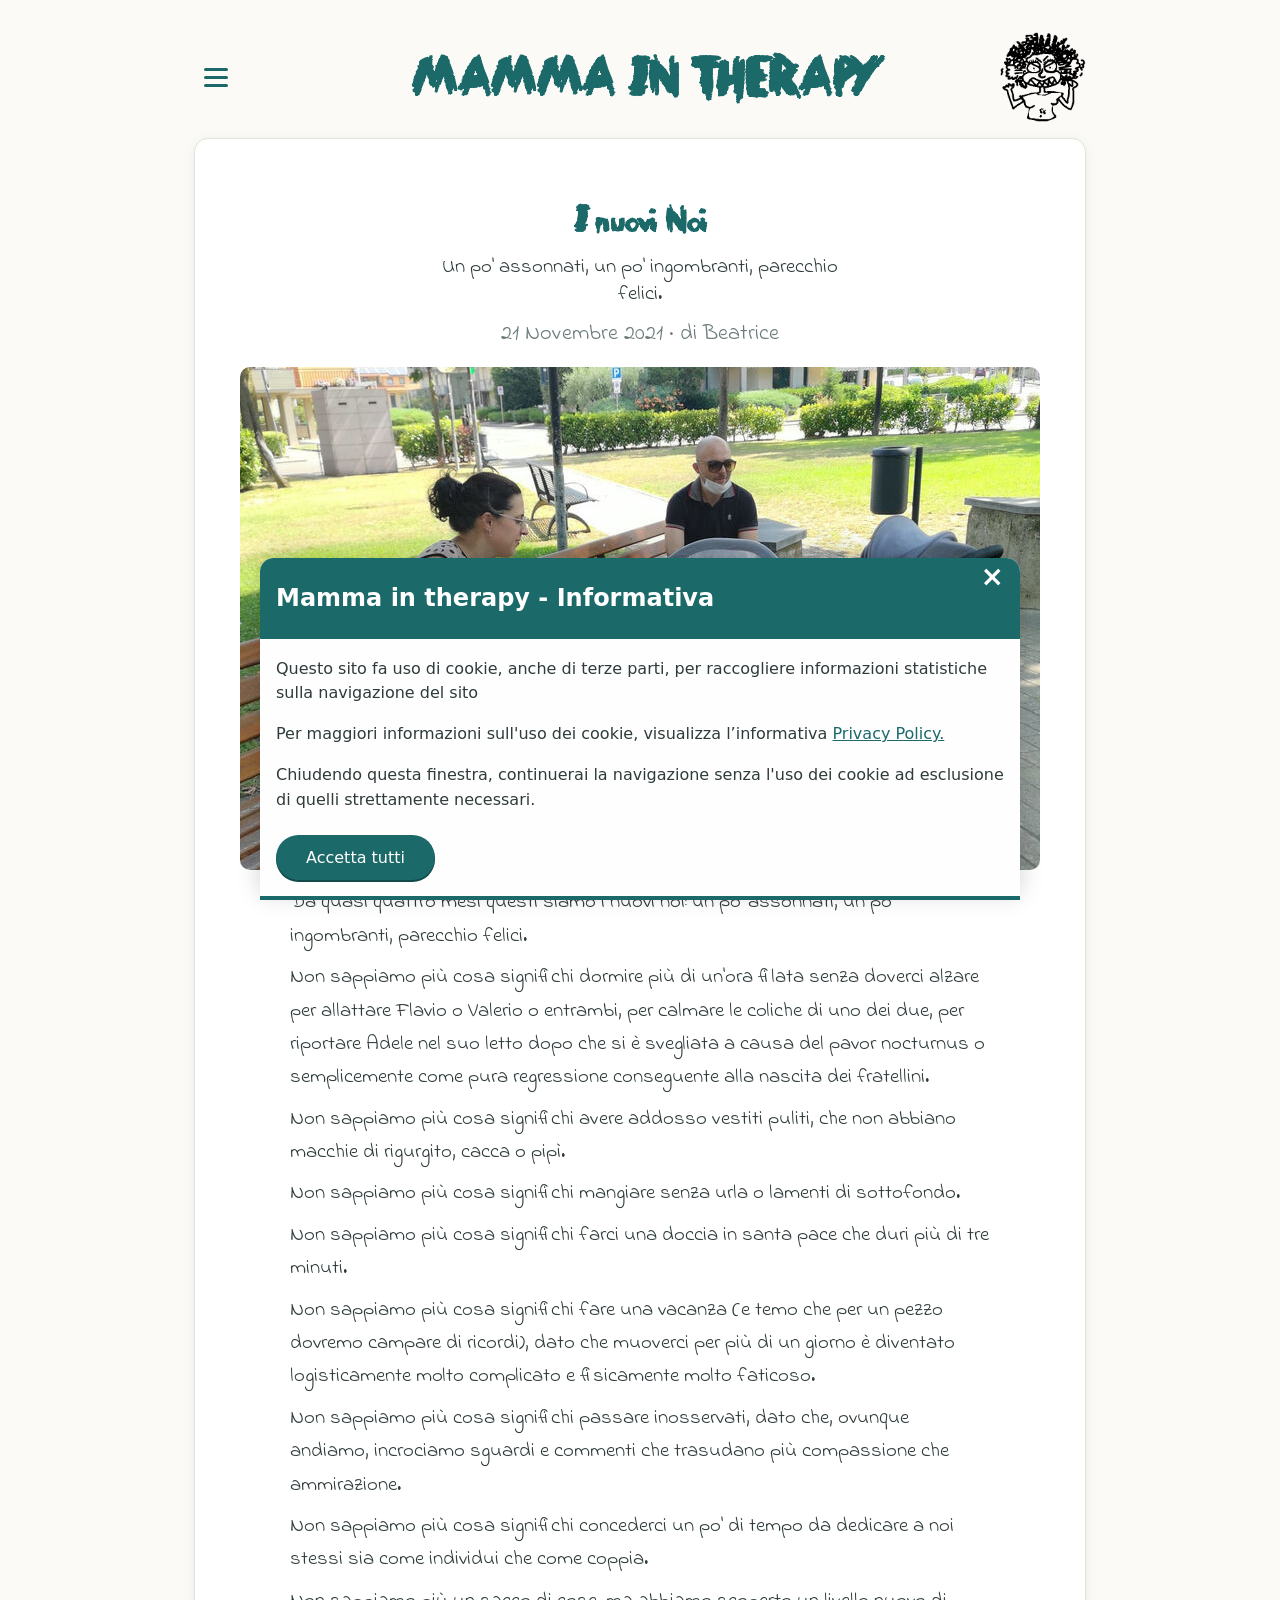
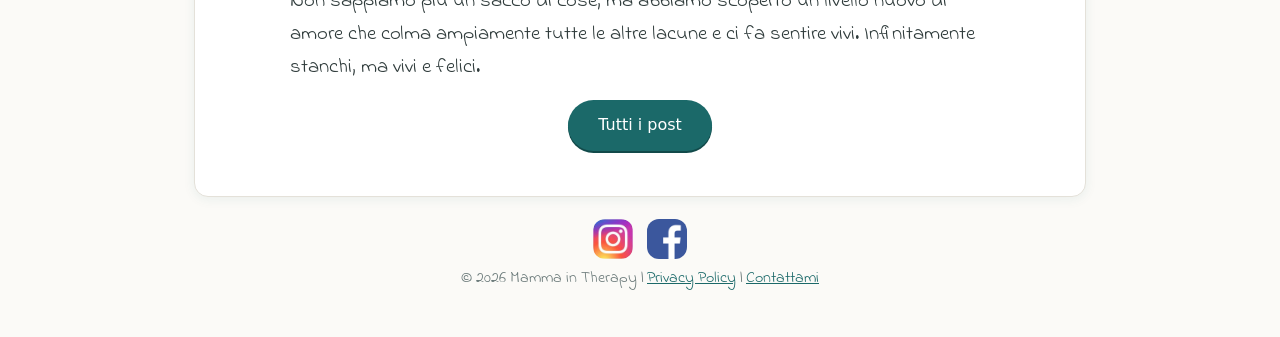
<file: articles/i-nuovi-noi.html>
<!doctype html>

<html lang="it">
<head>
  <meta charset="utf-8">
  <meta name="viewport" content="width=device-width, initial-scale=1">

  <title>mammaintherapy - I nuovi Noi</title>
  <meta name="description" content="Da quasi quattro mesi questi siamo i nuovi noi: un po’ assonnati, un po’ ingombranti, parecchio felici.">
  <meta name="author" content="Beatrice Santucci">
  <meta name="theme-color" content="#1b6969">

  <meta property="og:title" content="mammaintherapy - I nuovi Noi">
  <meta property="og:type" content="website">
  <meta property="og:url" content="https://mammaintherapy.it/articles/i-nuovi-noi.html">
  <meta property="og:description" content="Da quasi quattro mesi questi siamo i nuovi noi: un po’ assonnati, un po’ ingombranti, parecchio felici.">
  <meta property="og:image" content="https://mammaintherapy.it/img/logo-250.png">

  <link rel="icon" href="/favicon.ico">

  <link rel="preconnect" href="https://fonts.googleapis.com">
  <link rel="preconnect" href="https://fonts.gstatic.com" crossorigin>
  <link rel="preload" href="../css/ThinkNothing.woff2" as="font" type="font/woff2" crossorigin>
  <link href="https://fonts.googleapis.com/css2?family=Indie+Flower&amp;display=swap" rel="stylesheet">
  <link href="../css/style.css" rel="stylesheet">
  <script src="../js/mit.js" defer></script>
</head>
<body>

<div class="wrapper homepage">
  <header class="main-head">
    <nav class="main-nav" aria-label="Menu principale">
      <details class="menu">
        <summary aria-label="Apri il menu" title="Menu"><span class="menu-icon"></span></summary>
        <ul class="menu-list">
          <li><a href="/">Home</a></li>
          <li><a href="/vetrine.html">Vetrine</a></li>
          <li><a href="https://blog.mammaintherapy.it/">Blog</a></li>
          <li><a href="/post.html" aria-current="page">Post</a></li>
          <li><a href="/iniziative.html">Iniziative</a></li>
          <li><a href="/about-me.html">About me</a></li>
        </ul>
      </details>
    </nav>
    <h1><a href="../">MAMMA IN THERAPY</a></h1>
    <img class="head-logo" src="../img/logo-250.png" width="86" height="90" alt="Logo Mamma in therapy">
  </header>

  <article class="content article">
    <h2 class="article-title">I nuovi Noi</h2>
    <p class="article-subtitle">Un po&apos; assonnati, un po&apos; ingombranti, parecchio felici.</p>
    <p class="article-meta"><time datetime="2021-11-21">21 Novembre 2021</time> &middot; di Beatrice</p>

    <img class="article-image" src="../img/articles/i-nuovi-noi-800.jpg" width="800" height="503" alt="La famiglia al completo: i genitori con Adele e i due gemelli in braccio.">

    <div class="article-body">
      <p>Da quasi quattro mesi questi siamo i nuovi noi: un po&apos; assonnati, un po&apos;
      ingombranti, parecchio felici.</p>

      <p>Non sappiamo pi&ugrave; cosa significhi dormire pi&ugrave; di un&apos;ora filata senza doverci
      alzare per allattare Flavio o Valerio o entrambi, per calmare le coliche di uno dei
      due, per riportare Adele nel suo letto dopo che si &egrave; svegliata a causa del pavor
      nocturnus o semplicemente come pura regressione conseguente alla nascita dei
      fratellini.</p>

      <p>Non sappiamo pi&ugrave; cosa significhi avere addosso vestiti puliti, che non abbiano
      macchie di rigurgito, cacca o pip&igrave;.</p>

      <p>Non sappiamo pi&ugrave; cosa significhi mangiare senza urla o lamenti di sottofondo.</p>

      <p>Non sappiamo pi&ugrave; cosa significhi farci una doccia in santa pace che duri pi&ugrave; di
      tre minuti.</p>

      <p>Non sappiamo pi&ugrave; cosa significhi fare una vacanza (e temo che per un pezzo dovremo
      campare di ricordi), dato che muoverci per pi&ugrave; di un giorno &egrave; diventato
      logisticamente molto complicato e fisicamente molto faticoso.</p>

      <p>Non sappiamo pi&ugrave; cosa significhi passare inosservati, dato che, ovunque andiamo,
      incrociamo sguardi e commenti che trasudano pi&ugrave; compassione che ammirazione.</p>

      <p>Non sappiamo pi&ugrave; cosa significhi concederci un po&apos; di tempo da dedicare a noi
      stessi sia come individui che come coppia.</p>

      <p>Non sappiamo pi&ugrave; un sacco di cose, ma abbiamo scoperto un livello nuovo di amore
      che colma ampiamente tutte le altre lacune e ci fa sentire vivi. Infinitamente
      stanchi, ma vivi e felici.</p>
    </div>

    <p><a class="button" href="/post.html">Tutti i post</a></p>
  </article>

  <footer class="main-footer">
    <p class="social">
      <a href="https://www.instagram.com/mammaintherapy/" aria-label="Mamma in Therapy su Instagram"><img src="../img/instagram.jpeg" width="40" height="40" alt="" loading="lazy"></a>
      <a href="https://www.facebook.com/MammainTherapy" aria-label="Mamma in Therapy su Facebook"><img src="../img/logo_fb.png" width="40" height="40" alt="" loading="lazy"></a>
    </p>
    <p>&copy; 2026 Mamma in Therapy | <a href="https://blog.mammaintherapy.it/p/privacy-policy-semplificata.html" title="Privacy Policy."> Privacy Policy</a> | <a href="mailto:info@mammaintherapy.it">Contattami</a></p>
  </footer>
</div>

</body>
</html>
</file>
<file: css/style.css>
/* =========================================================
   Mamma in Therapy - foglio di stile
   ========================================================= */

@font-face {
	font-family: ThinkNothing;
	src: url('ThinkNothing.woff2') format('woff2'),
	     url('ThinkNothing.otf') format('opentype');
	font-display: swap;
	/* Gli apostrofi (U+0027 e U+2019) in questo font sono due scarabocchi:
	   li si esclude e ricadono sul font successivo della pila (Indie Flower). */
	unicode-range: U+0000-0026, U+0028-2018, U+201A-10FFFF;
}

:root {
	--mit-ink: #1b6969;
	--mit-ink-dark: #124a4a;
	--mit-text: #2f3b3b;
	--mit-muted: #6b7a7a;
	--mit-paper: #fbfaf7;
	--mit-card: #ffffff;
	--mit-line: #e4e1d9;
	--mit-radius: 14px;
	--mit-shadow: 0 2px 12px rgba(27, 105, 105, 0.08);
	--font-hand: 'Indie Flower', 'Segoe Print', 'Bradley Hand', cursive;
	--font-display: 'ThinkNothing', 'Indie Flower', cursive;
	--font-ui: system-ui, -apple-system, 'Segoe UI', Roboto, Helvetica, Arial, sans-serif;
}

*, *::before, *::after { box-sizing: border-box; }

html { -webkit-text-size-adjust: 100%; }

body {
	margin: 0;
	min-height: 100vh;
	background-color: var(--mit-paper);
	color: var(--mit-text);
	font-family: var(--font-ui);
	line-height: 1.55;
}

a { color: var(--mit-ink); }

img { max-width: 100%; }

/* ---------------------------------------------------------
   Impianto di pagina
   --------------------------------------------------------- */

.main-head { grid-area: header; }
.content   { grid-area: content; }
.side      { grid-area: sidebar; }
.ad        { grid-area: ad; }
.main-footer { grid-area: footer; }

.wrapper {
	display: grid;
	gap: 20px;
	grid-template-areas:
		"header"
		"nav"
		"content"
		"sidebar"
		"ad"
		"footer";
}

/* Pagine a colonna unica (home, 404, articoli): contenuto centrato,
   niente colonne vuote che stringono il testo. */
.wrapper.homepage {
	grid-template-columns: minmax(0, 1fr);
	grid-template-areas:
		"header"
		"content"
		"footer";
	gap: 16px;
	max-width: 940px;
	min-height: 100vh;
	margin: 0 auto;
	padding: 24px 16px 32px;
	align-content: start;
	text-align: center;
}

/* Le aree laterali esistono ancora nel markup di alcune pagine: se sono
   vuote non devono occupare spazio. */
.homepage .side:empty,
.homepage .ad:empty { display: none; }

/* ---------------------------------------------------------
   Testata: menu a sinistra, titolo al centro, logo a destra
   --------------------------------------------------------- */

.main-head {
	display: grid;
	grid-template-columns: auto minmax(0, 1fr) auto;
	align-items: center;
	gap: 8px;
	text-align: center;
}

.main-head h1 { min-width: 0; }

.main-nav {
	justify-self: start;
	min-width: 64px;
}

.head-logo {
	justify-self: end;
	width: 64px;
	height: auto;
}

/* Menu senza JavaScript: <details> è già apribile da tastiera e da tocco. */
.menu { position: relative; }

.menu > summary {
	display: flex;
	align-items: center;
	justify-content: center;
	width: 44px;
	height: 44px;
	border-radius: 10px;
	cursor: pointer;
	list-style: none;
	color: var(--mit-ink);
}

.menu > summary::-webkit-details-marker { display: none; }
.menu > summary::marker { content: ''; }
.menu > summary:hover { background: #eef5f4; }

.menu > summary:focus-visible {
	outline: 3px solid #9ad1d1;
	outline-offset: 2px;
}

/* Le tre barre */
.menu-icon,
.menu-icon::before,
.menu-icon::after {
	display: block;
	width: 24px;
	height: 3px;
	border-radius: 3px;
	background: currentColor;
}

.menu-icon { position: relative; }

.menu-icon::before,
.menu-icon::after {
	content: '';
	position: absolute;
	left: 0;
}

.menu-icon::before { top: -8px; }
.menu-icon::after  { top: 8px; }

.menu-list {
	position: absolute;
	top: calc(100% + 6px);
	left: 0;
	z-index: 20;
	min-width: 190px;
	margin: 0;
	padding: 8px;
	list-style: none;
	text-align: left;
	background: var(--mit-card);
	border: 1px solid var(--mit-line);
	border-radius: 12px;
	box-shadow: 0 6px 20px rgba(27, 105, 105, 0.14);
}

.menu-list a {
	display: block;
	padding: 9px 12px;
	border-radius: 8px;
	font-family: var(--font-hand);
	font-size: 1.2rem;
	line-height: 1.2;
	text-decoration: none;
	color: var(--mit-ink);
}

.menu-list a:hover,
.menu-list a:focus-visible { background: #eef5f4; }

.menu-list a[aria-current="page"] {
	background: var(--mit-ink);
	color: #fff;
}

.homepage h1 {
	font-family: var(--font-display);
	font-size: clamp(1.6rem, 5.2vw, 2.9rem);
	line-height: 1.1;
	letter-spacing: 0.01em;
	color: var(--mit-ink);
	margin: 0.2em 0 0;
}

.main-head a {
	color: inherit;
	text-decoration: none;
}

.content {
	background: var(--mit-card);
	border: 1px solid var(--mit-line);
	border-radius: var(--mit-radius);
	box-shadow: var(--mit-shadow);
	padding: 24px 18px 28px;
}

.homepage p {
	text-align: center;
	font-family: var(--font-hand);
	font-size: clamp(1.15rem, 3.4vw, 1.4rem);
	margin: 0.4em 0;
}

.site-logo {
	display: block;
	width: 125px;
	height: auto;
	margin: 0 auto 0.6em;
}

.lead { color: var(--mit-muted); }

/* ---------------------------------------------------------
   Card dei contenuti in evidenza
   --------------------------------------------------------- */

.cards {
	display: grid;
	grid-template-columns: repeat(auto-fill, minmax(210px, 1fr));
	gap: 16px;
	margin: 1.2em 0 0;
	padding: 0;
	list-style: none;
	text-align: left;
}

.cards > li { display: flex; }

.card {
	display: flex;
	flex-direction: column;
	height: 100%;
	overflow: hidden;
	border: 1px solid var(--mit-line);
	border-radius: 12px;
	background: var(--mit-card);
	color: inherit;
	text-decoration: none;
	transition: transform 0.15s ease, box-shadow 0.15s ease, border-color 0.15s ease;
}

.card:hover {
	transform: translateY(-3px);
	border-color: #cfe0de;
	box-shadow: 0 8px 20px rgba(27, 105, 105, 0.12);
}

.card:focus-visible {
	outline: 3px solid #9ad1d1;
	outline-offset: 2px;
}

.card-cover {
	display: block;
	width: 100%;
	height: auto;
	aspect-ratio: 400 / 250;
	object-fit: cover;
	background: #eef5f4;
}

/* Copertina disegnata in CSS per le sezioni senza foto: nessuna richiesta in più */
.card-cover--draw {
	display: grid;
	place-items: center;
	background: linear-gradient(135deg, var(--mit-ink), #2b8f8f);
	color: #fff;
	font-family: var(--font-hand);
	font-size: 3.4rem;
	line-height: 1;
}

.card-body {
	display: flex;
	flex-direction: column;
	gap: 4px;
	padding: 12px 14px 16px;
}

.card-title {
	margin: 0;
	font-family: var(--font-hand);
	font-size: 1.35rem;
	line-height: 1.15;
	color: var(--mit-ink);
}

.card .card-text {
	margin: 0;
	font-family: var(--font-hand);
	font-size: 1.1rem;
	line-height: 1.35;
	color: var(--mit-muted);
	text-align: left;
}

.card .card-meta {
	margin: 2px 0 0;
	font-family: var(--font-ui);
	font-size: 0.82rem;
	color: var(--mit-muted);
	text-align: left;
	text-transform: uppercase;
	letter-spacing: 0.04em;
}

/* Segnaposto delle sezioni ancora da scrivere */
.homepage .page-wip {
	margin: 1.2em auto 0;
	max-width: 34ch;
	padding: 14px 16px;
	border: 1px dashed var(--mit-line);
	border-radius: 12px;
	background: #f8f7f3;
	color: var(--mit-muted);
	font-family: var(--font-hand);
}

.homepage .section-intro {
	max-width: 56ch;
	margin-left: auto;
	margin-right: auto;
}

/* ---------------------------------------------------------
   Bottoni
   --------------------------------------------------------- */

.button {
	display: inline-block;
	margin-top: 0.4em;
	padding: 13px 30px;
	border: none;
	border-radius: 999px;
	background-color: var(--mit-ink);
	color: #fff;
	font-family: var(--font-ui);
	font-size: 1rem;
	text-align: center;
	text-decoration: none;
	cursor: pointer;
	box-shadow: 0 2px 0 var(--mit-ink-dark);
	transition: background-color 0.15s ease, transform 0.15s ease, box-shadow 0.15s ease;
}

.button:hover {
	background-color: var(--mit-ink-dark);
	transform: translateY(-1px);
	box-shadow: 0 3px 0 var(--mit-ink-dark);
}

.button:active {
	transform: translateY(2px);
	box-shadow: none;
}

.button:focus-visible {
	outline: 3px solid #9ad1d1;
	outline-offset: 2px;
}

/* ---------------------------------------------------------
   Il gioco (runner v6 - js/game_v3.js)
   --------------------------------------------------------- */

.game {
	margin-top: 1.6em;
	padding-top: 1.2em;
	border-top: 1px dashed var(--mit-line);
}

/* Contenitore del gioco: in pagina segue la larghezza della colonna,
   a schermo intero copre tutto il display. */
.mit-game {
	position: relative;
	width: 100%;
	background: #fff;
}

/* Le dimensioni reali del canvas le calcola lo script sulla larghezza del
   contenitore: qui solo posizione e aspetto. */
#mit-runner {
	display: block;
	width: 100%;
	max-width: 100%;
	height: auto;
	aspect-ratio: 720 / 320;
	margin: 0 auto;
	border: 1px solid var(--mit-line);
	border-radius: 10px;
	background: #fff;
	cursor: pointer;
	touch-action: none;
	-webkit-user-select: none;
	user-select: none;
	-webkit-tap-highlight-color: transparent;
}

/* Schermo intero "finto": il contenitore si fissa a tutto schermo, così
   funziona anche su iPhone, dove l'API Fullscreen non vale per i <div>.
   Dove l'API esiste, lo script la richiede in aggiunta. */
.mit-game.mit-fs {
	position: fixed;
	inset: 0;
	z-index: 9999;
	display: flex;
	align-items: center;
	justify-content: center;
	width: auto;
	height: 100vh;
	height: 100dvh;
	padding: env(safe-area-inset-top) env(safe-area-inset-right) env(safe-area-inset-bottom) env(safe-area-inset-left);
}

.mit-game.mit-fs #mit-runner {
	aspect-ratio: auto;
	border: 0;
	border-radius: 0;
}

html.mit-fs-lock,
html.mit-fs-lock body {
	overflow: hidden;
	overscroll-behavior: none;
}

.game-actions {
	margin: 0.9em 0 0;
}

.game-help {
	display: inline-block;
	margin-top: 0.9em;
	font-family: var(--font-hand);
	font-size: 1.05rem;
	text-align: left;
}

.game-help summary {
	cursor: pointer;
	color: var(--mit-ink);
	text-align: center;
	list-style-position: inside;
}

.game-help summary:focus-visible {
	outline: 2px solid #9ad1d1;
	outline-offset: 2px;
}

.game-help p {
	max-width: 42ch;
	margin: 0.6em auto 0;
	padding: 10px 14px;
	border-radius: 10px;
	background: #f2f7f6;
	color: var(--mit-text);
	font-size: 1rem;
	text-align: left;
}

/* ---------------------------------------------------------
   Piè di pagina
   --------------------------------------------------------- */

.main-footer {
	text-align: center;
	color: var(--mit-muted);
}

.main-footer p {
	text-align: center;
	font-family: var(--font-hand);
	font-size: 1rem;
}

.social {
	display: flex;
	justify-content: center;
	gap: 14px;
	margin: 0 0 0.2em;
}

.social a {
	display: inline-flex;
	border-radius: 12px;
	line-height: 0;
	transition: transform 0.15s ease, box-shadow 0.15s ease;
}

.social a:hover {
	transform: translateY(-2px);
	box-shadow: var(--mit-shadow);
}

.social a:focus-visible {
	outline: 3px solid #9ad1d1;
	outline-offset: 3px;
}

.social img {
	width: 40px;
	height: 40px;
	border-radius: 12px;
	display: block;
}

/* ---------------------------------------------------------
   Articoli
   --------------------------------------------------------- */

.article-title {
	font-family: var(--font-display);
	font-size: 2em;
	color: var(--mit-ink);
	margin-bottom: 0.2em;
}

.homepage .article-subtitle {
	font-family: var(--font-hand);
	font-size: 1.3em;
	line-height: 1.3;
	color: var(--mit-text);
	margin: 0 auto 0.2em;
	max-width: 46ch;
}

.article-meta {
	font-family: var(--font-hand);
	font-size: 1em;
	color: var(--mit-muted);
	margin-top: 0;
}

.article-tags {
	margin-top: 1.4em;
	font-family: var(--font-ui);
	font-size: 0.9rem;
	color: var(--mit-muted);
	word-spacing: 0.3em;
}

.article-image {
	max-width: 100%;
	height: auto;
	display: block;
	border-radius: 10px;
	margin: 1em auto;
}

/* Foto quadrate o verticali: non devono mangiarsi tutta la pagina */
.article-image--portrait {
	max-width: min(100%, 420px);
}

.wrapper .article-body {
	text-align: left;
	max-width: 700px;
	margin: 0 auto;
}

.wrapper .article-body p {
	text-align: left;
	font-family: var(--font-hand);
	font-size: 1.3em;
	line-height: 1.6;
}

.wrapper .article-body img {
	max-width: 100%;
	height: auto;
	display: block;
	margin: 1em auto;
}

/* ---------------------------------------------------------
   Banner cookie / modale (js/mit.js)
   --------------------------------------------------------- */

.banner_wrapper p {
	text-align: center;
	font-size: 1.1rem;
	font-family: var(--font-ui);
}

.modal {
	display: none;
	position: fixed;
	z-index: 1;
	left: 0;
	top: 0;
	width: 100%;
	height: 100%;
	overflow: auto;
	background-color: rgba(0, 0, 0, 0.4);
	animation-name: fadeIn;
	animation-duration: 0.4s;
}

.modal-content {
	position: fixed;
	bottom: 0;
	left: 0;
	right: 0;
	width: 100%;
	max-width: 760px;
	margin: 0 auto;
	z-index: 100;
	background-color: #fefefe;
	border-radius: 14px 14px 0 0;
	box-shadow: 0 -6px 24px rgba(0, 0, 0, 0.18);
	overflow: hidden;
	animation-name: slideIn;
	animation-duration: 0.4s;
}

.close {
	color: white;
	float: right;
	font-size: 28px;
	font-weight: bold;
	line-height: 1.2;
}

.close:hover,
.close:focus {
	color: #cfe7e7;
	text-decoration: none;
	cursor: pointer;
}

.modal-header {
	padding: 2px 16px;
	background-color: var(--mit-ink);
	color: white;
}

.modal-body { padding: 2px 16px 16px; }

.modal-footer {
	padding: 2px 16px;
	background-color: var(--mit-ink);
	color: white;
}

@keyframes slideIn {
	from { transform: translateY(100%); opacity: 0; }
	to   { transform: translateY(0); opacity: 1; }
}

@keyframes fadeIn {
	from { opacity: 0; }
	to   { opacity: 1; }
}

/* ---------------------------------------------------------
   Schermi larghi e preferenze utente
   --------------------------------------------------------- */

@media (min-width: 700px) {
	.wrapper {
		grid-template-columns: 1fr 4fr 1fr;
		grid-template-areas:
			"header header  header"
			"nav    content sidebar"
			"nav    content ad"
			"footer footer  footer";
	}
	.wrapper.homepage { padding: 32px 24px 40px; }
	.content { padding: 32px 32px 36px; }

	.head-logo { width: 86px; }
	.main-nav { min-width: 86px; }
}

@media (prefers-reduced-motion: reduce) {
	*, *::before, *::after {
		animation-duration: 0.001ms !important;
		animation-iteration-count: 1 !important;
		transition-duration: 0.001ms !important;
	}
}

/* ---------------------------------------------------------
   Classifica del gioco (pannello sotto al canvas della home)
   --------------------------------------------------------- */
.mit-leaderboard {
	max-width: 420px;
	margin: 1.2em auto 0;
	padding: 1em 1.2em 1.2em;
	background: var(--mit-card);
	border: 1px solid var(--mit-line);
	border-radius: var(--mit-radius);
	box-shadow: var(--mit-shadow);
}
.mit-lb-title {
	margin: 0 0 0.6em;
	text-align: center;
	color: var(--mit-ink);
	font-family: var(--font-display);
}
.mit-lb-form {
	display: flex;
	flex-wrap: wrap;
	gap: 0.5em;
	align-items: center;
	justify-content: center;
	margin-bottom: 0.8em;
}
.mit-lb-prompt {
	flex: 1 0 100%;
	margin: 0 0 0.2em;
	text-align: center;
	color: var(--mit-ink-dark);
}
.mit-lb-form input {
	flex: 1 1 10em;
	min-width: 0;
	padding: 11px 14px;
	border: 1px solid var(--mit-line);
	border-radius: 999px;
	font: inherit;
	font-size: 1rem;
}
.mit-lb-form input:focus-visible {
	outline: 2px solid var(--mit-ink);
	outline-offset: 1px;
}
.mit-lb-form .button {
	margin-top: 0;
	flex: 0 0 auto;
}
.mit-lb-status {
	margin: 0 0 0.6em;
	min-height: 1.2em;
	text-align: center;
	color: var(--mit-ink-dark);
}
.mit-lb-list {
	margin: 0;
	padding: 0;
	list-style: none;
	counter-reset: rank;
}
.mit-lb-list li {
	display: flex;
	align-items: baseline;
	gap: 0.6em;
	padding: 0.4em 0.2em;
	border-bottom: 1px solid var(--mit-line);
	counter-increment: rank;
}
.mit-lb-list li:last-child { border-bottom: none; }
.mit-lb-list li::before {
	content: counter(rank);
	flex: 0 0 1.6em;
	text-align: right;
	color: var(--mit-muted);
	font-variant-numeric: tabular-nums;
}
.mit-lb-name {
	flex: 1 1 auto;
	overflow: hidden;
	white-space: nowrap;
	text-overflow: ellipsis;
}
.mit-lb-pts {
	flex: 0 0 auto;
	font-weight: 700;
	color: var(--mit-ink);
	font-variant-numeric: tabular-nums;
}
</file>
